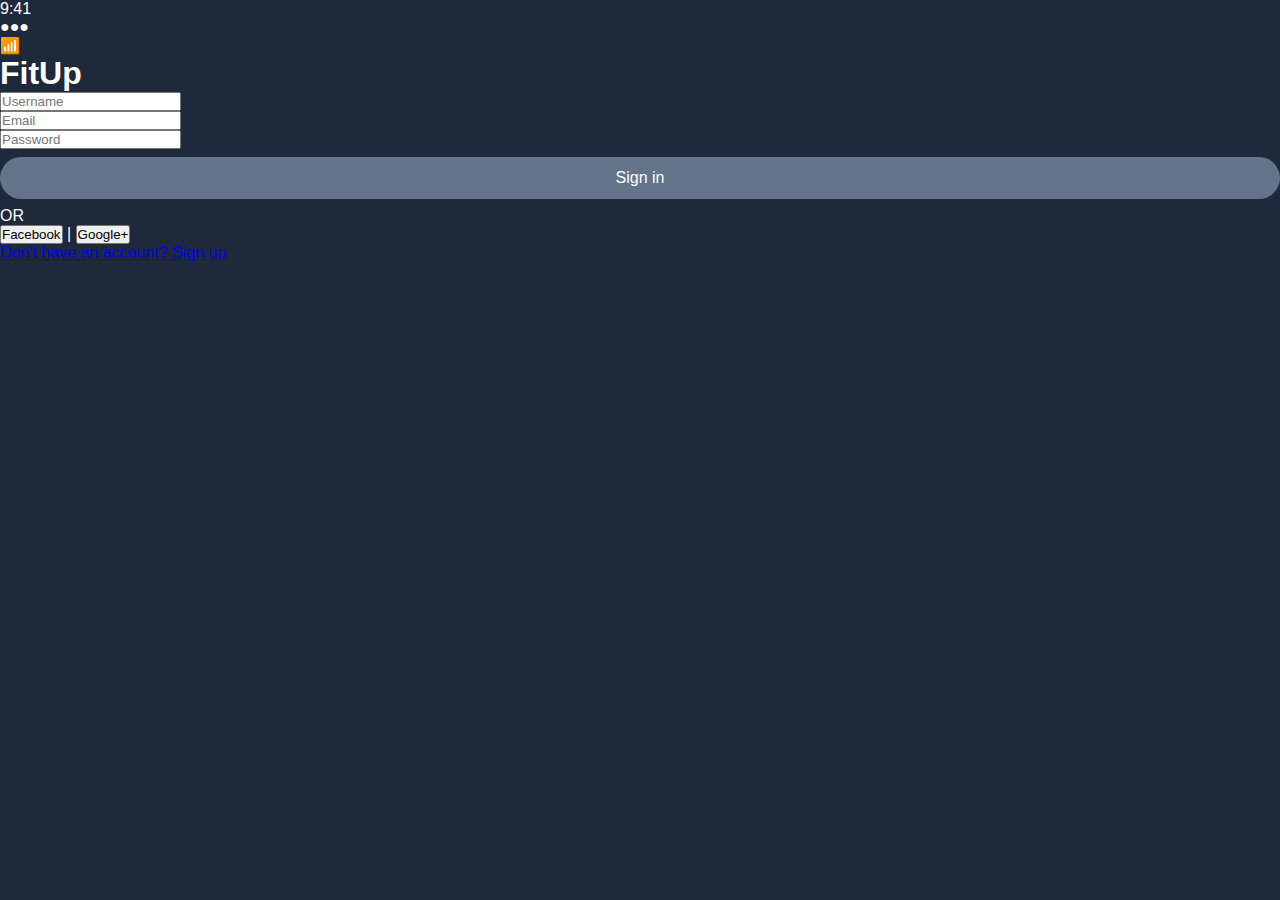
<file: index.html>
<!DOCTYPE html>
<html lang="en">
<head>
  <meta charset="UTF-8">
  <meta name="viewport" content="width=device-width, initial-scale=1.0">
  <title>FitUp - Fitness Tracking App</title>
  <link rel="stylesheet" href="styles.css">
  <meta http-equiv="refresh" content="0;url=login.html">
</head>
<body>
  <p>Redirecting to login page...</p>
</body>
</html>
</file>
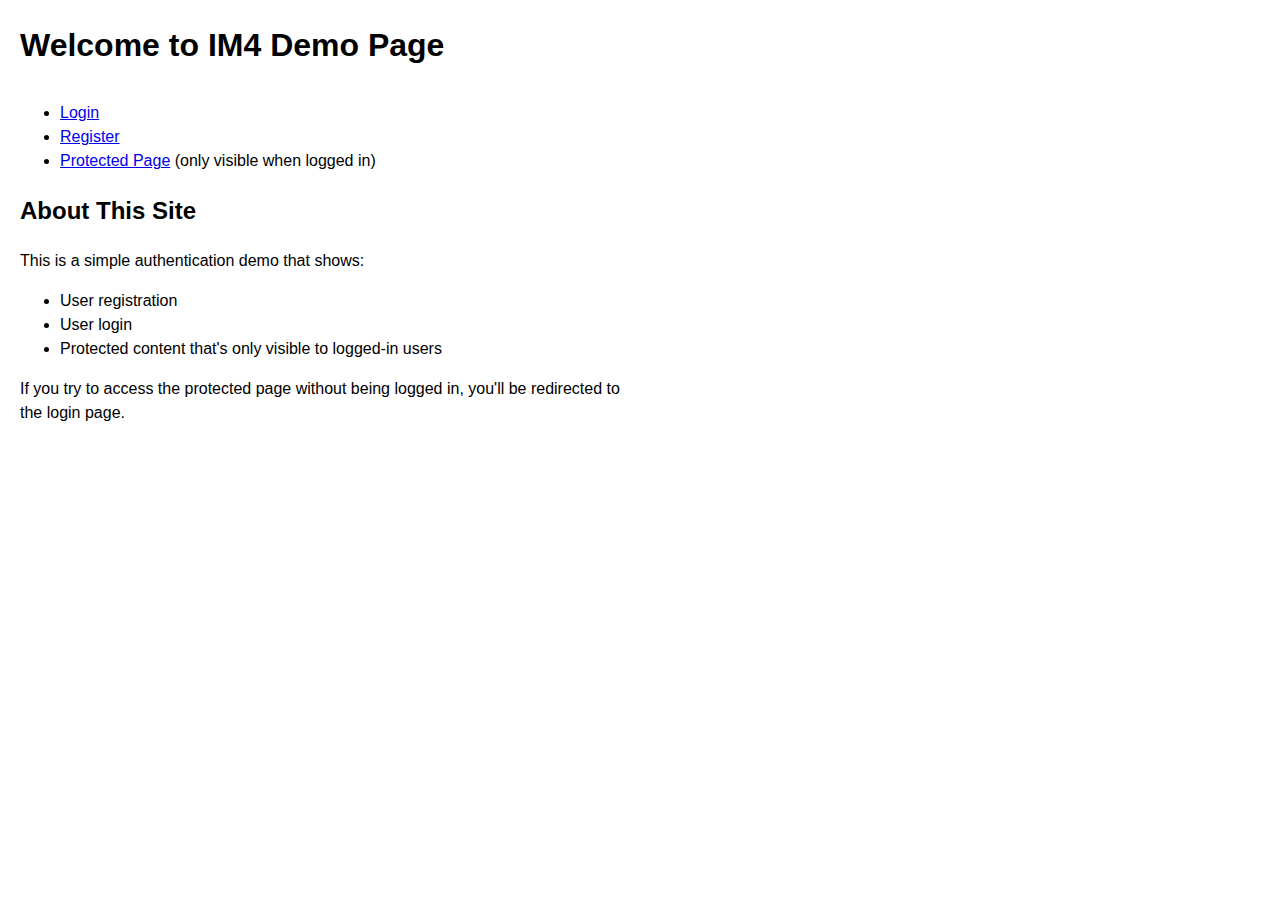
<file: 2025_im4_authentication_minimal_boilerplate-main/index.html>
<!DOCTYPE html>
<html lang="en">
  <head>
    <meta charset="UTF-8" />
    <title>Welcome</title>
    <link rel="stylesheet" href="css/style.css" />
  </head>
  <body>
    <h1>Welcome to IM4 Demo Page</h1>

    <div class="navigation">
      <ul>
        <li><a href="login.html">Login</a></li>
        <li><a href="register.html">Register</a></li>
        <li>
          <a href="protected.html">Protected Page</a> (only visible when logged
          in)
        </li>
      </ul>
    </div>

    <div class="info">
      <h2>About This Site</h2>
      <p>This is a simple authentication demo that shows:</p>
      <ul>
        <li>User registration</li>
        <li>User login</li>
        <li>Protected content that's only visible to logged-in users</li>
      </ul>
      <p>
        If you try to access the protected page without being logged in, you'll
        be redirected to the login page.
      </p>
    </div>
  </body>
</html>
</file>
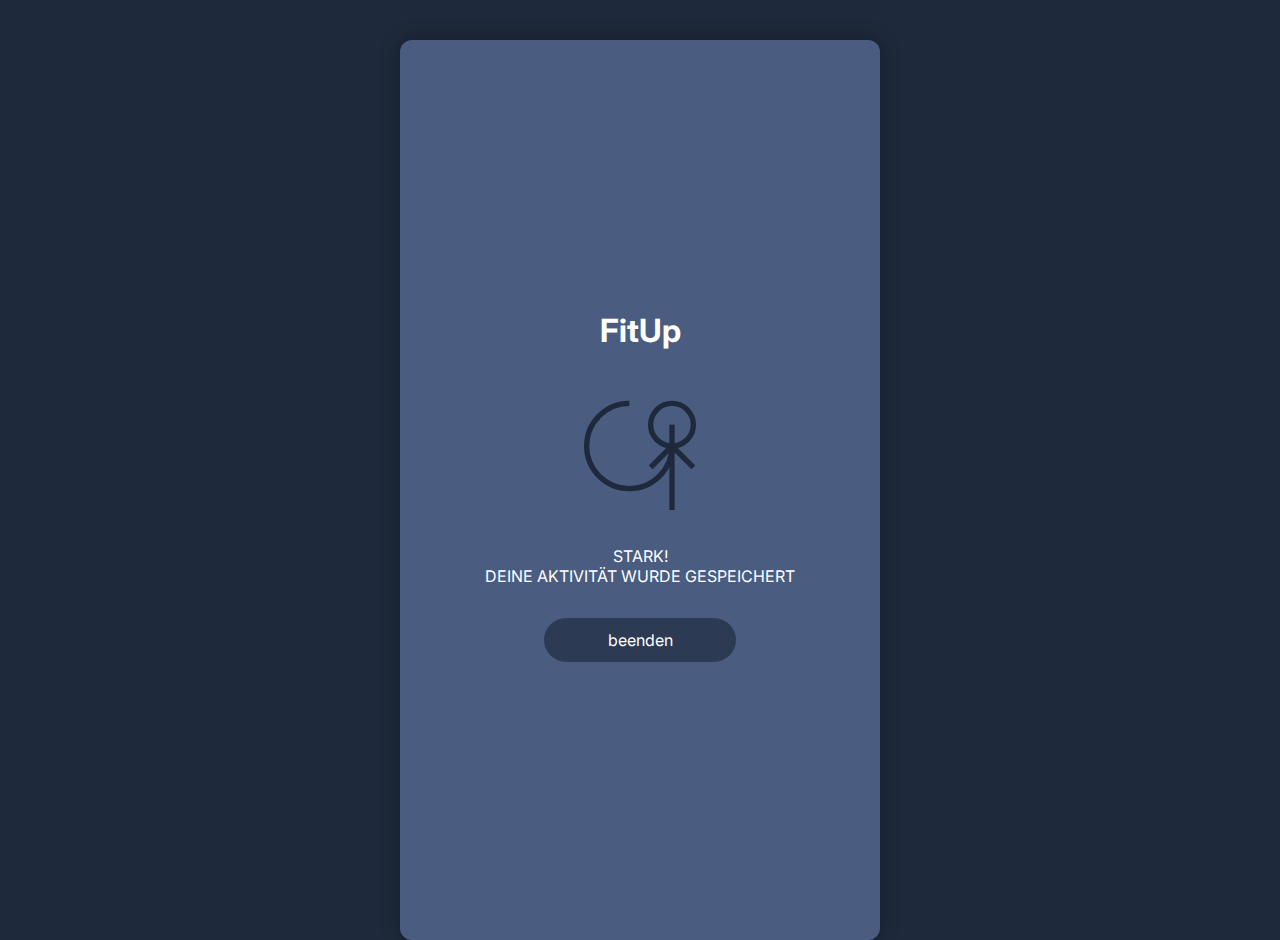
<file: activity-complete.html>
<!DOCTYPE html>
<html lang="de">
<head>
  <meta charset="UTF-8" />
  <meta name="viewport" content="width=device-width, initial-scale=1.0"/>
  <title>FitUp – Aktivität gespeichert</title>
  <link rel="stylesheet" href="styles.css" />
  <link href="https://fonts.googleapis.com/css2?family=Inter:wght@400;700&display=swap" rel="stylesheet" />
</head>
<body>
  <div class="container" style="background-color: #4a5d80; display: flex; flex-direction: column; align-items: center; justify-content: center; text-align: center; padding: 32px;">
    <h1 class="logo" style="margin-bottom: 32px;">FitUp</h1>

    <div class="activity-complete-icon" style="margin-bottom: 32px;">
      <svg width="128" height="128" viewBox="0 0 24 24" fill="none" stroke="#1e293b" stroke-width="1">
        <path d="M18 4a4 4 0 0 0-4 4 4 4 0 0 0 4 4 4 4 0 0 0 4-4 4 4 0 0 0-4-4z" />
        <path d="M18 12a8 8 0 0 1-8 8A8 8 0 0 1 2 12a8 8 0 0 1 8-8" />
        <path d="M18 8v16" />
        <path d="M18 12l-4 4" />
        <path d="M18 12l4 4" />
      </svg>
    </div>

    <div class="activity-complete-title">STARK!</div>
    <div class="activity-complete-subtitle">DEINE AKTIVITÄT WURDE GESPEICHERT</div>

    <a href="calendar.html" class="button" style="width: 192px; margin-top: 32px;">beenden</a>
  </div>
</body>
</html>
</file>
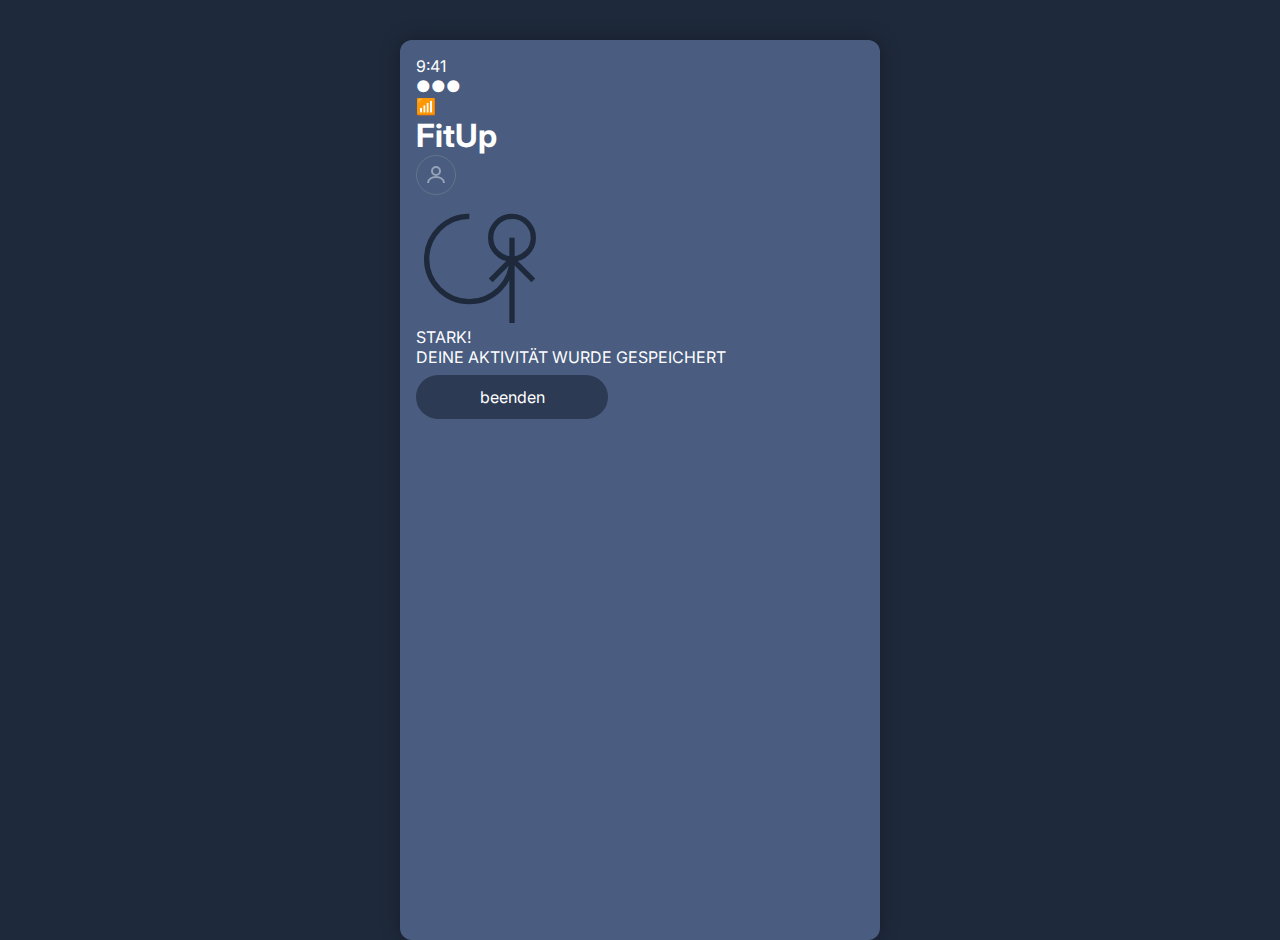
<file: activity.html>
<!DOCTYPE html>
<html lang="en">
<head>
  <meta charset="UTF-8" />
  <meta name="viewport" content="width=device-width, initial-scale=1.0"/>
  <title>FitUp - Activity</title>
  <link rel="stylesheet" href="styles.css" />
  <link href="https://fonts.googleapis.com/css2?family=Inter:wght@400;500;600;700&display=swap" rel="stylesheet"/>
</head>
<body>
  <div class="container" style="background-color: #4a5d80; padding: 16px;">
    <div class="status-bar">
      <div>9:41</div>
      <div class="status-bar-icons">
        <div>●●●</div>
        <div>📶</div>
        <div class="battery-icon"></div>
      </div>
    </div>

    <div class="header">
      <h1 class="logo">FitUp</h1>
      <a href="profile.html" class="profile-icon">
        <svg xmlns="http://www.w3.org/2000/svg" width="24" height="24" fill="none" stroke="currentColor" stroke-width="2">
          <circle cx="12" cy="8" r="4" />
          <path d="M4 20c0-4 4-6 8-6s8 2 8 6" />
        </svg>
      </a>
    </div>

    <div class="activity-complete">
      <div class="activity-complete-icon">
        <svg width="128" height="128" viewBox="0 0 24 24" fill="none" stroke="#1e293b" stroke-width="1">
          <path d="M18 4a4 4 0 0 0-4 4 4 4 0 0 0 4 4 4 4 0 0 0 4-4 4 4 0 0 0-4-4z" />
          <path d="M18 12a8 8 0 0 1-8 8A8 8 0 0 1 2 12a8 8 0 0 1 8-8" />
          <path d="M18 8v16" />
          <path d="M18 12l-4 4" />
          <path d="M18 12l4 4" />
        </svg>
      </div>

      <div class="activity-complete-title">STARK!</div>
      <div class="activity-complete-subtitle">DEINE AKTIVITÄT WURDE GESPEICHERT</div>

      <a href="calendar.html" class="button" style="width: 192px;">beenden</a>
    </div>
  </div>
</body>
</html>
</file>
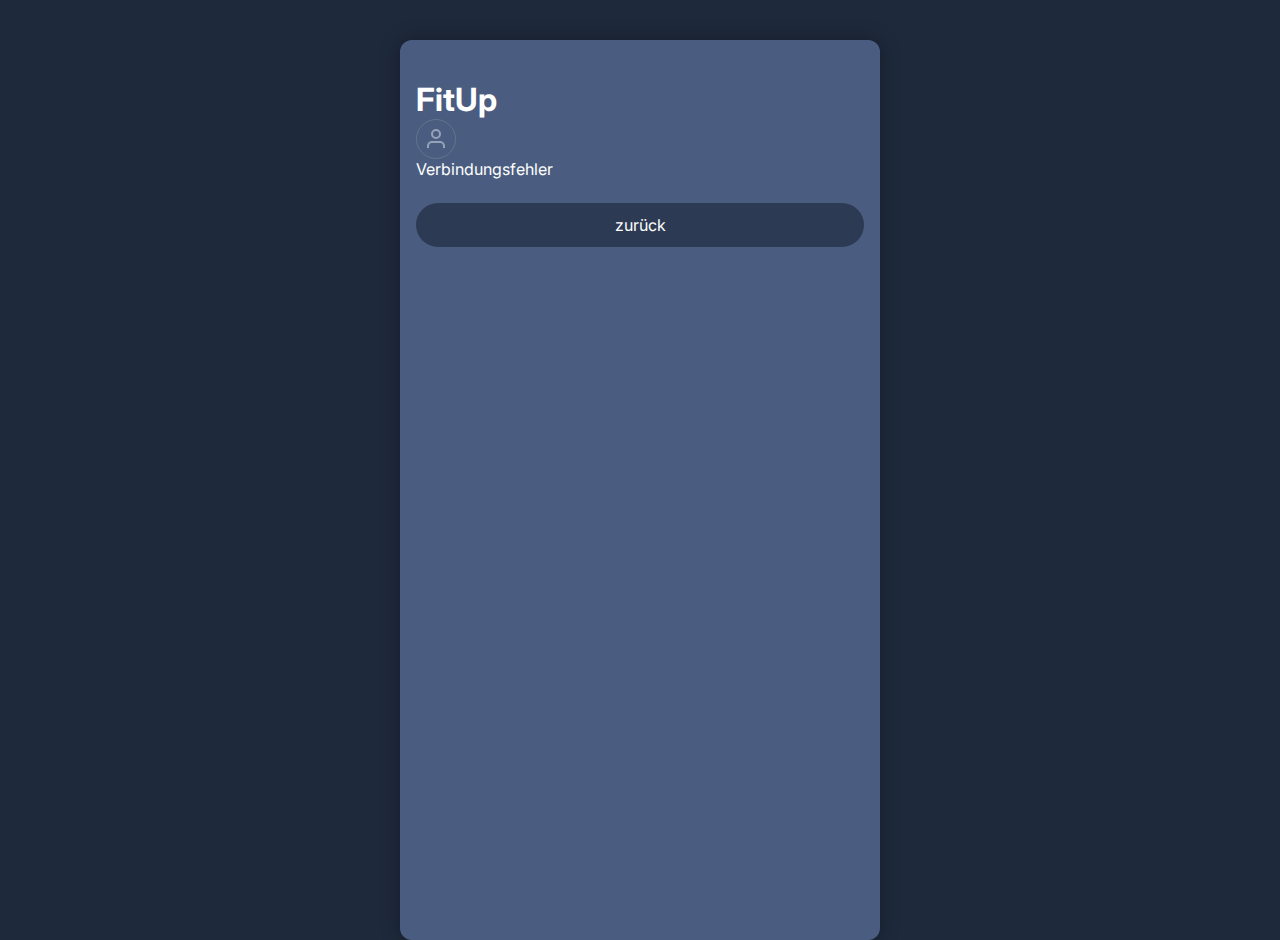
<file: calendar.html>
<!DOCTYPE html>
<html lang="de">
<head>
  <meta charset="UTF-8" />
  <meta name="viewport" content="width=device-width, initial-scale=1.0"/>
  <title>FitUp – Kalender</title>
  <link rel="stylesheet" href="styles.css" />
  <link href="https://fonts.googleapis.com/css2?family=Inter:wght@400;700&display=swap" rel="stylesheet" />
</head>
<body>
  <div class="container" style="background-color: #4a5d80; padding: 16px;">

    <!-- Fortschrittsbalken ganz oben -->
    <div id="level-progress-bar" style="margin-bottom: 24px;"></div>

    <div class="header">
      <h1 class="logo">FitUp</h1>
      <a href="profile.html" class="profile-icon">
        <svg width="24" height="24" viewBox="0 0 24 24" fill="none" stroke="currentColor" stroke-width="2">
          <path d="M20 21v-2a4 4 0 0 0-4-4H8a4 4 0 0 0-4 4v2"></path>
          <circle cx="12" cy="7" r="4"></circle>
        </svg>
      </a>
    </div>

    <div class="weekday-tabs" id="weekdayTabs"></div>
    <div class="activity-list" id="activityList"></div>
    <a href="start.html" class="button" style="margin-top: 24px;">zurück</a>
  </div>

  <script>
    const weekdayTabs = document.getElementById("weekdayTabs");
    const activityList = document.getElementById("activityList");
    const progressBarDiv = document.getElementById("level-progress-bar");

    // Heute + 5 Tage
    const days = [];
    const today = new Date();
    for (let i = 0; i < 6; i++) {
      const date = new Date(today);
      date.setDate(today.getDate() + i);
      days.push(date);
    }

    let selectedDate = days[0].toISOString().split("T")[0];

    function renderTabs() {
      weekdayTabs.innerHTML = "";
      days.forEach((date, index) => {
        const dayName = date.toLocaleDateString("de-CH", { weekday: "short" });
        const dayNumber = date.getDate();
        const dateString = date.toISOString().split("T")[0];

        const btn = document.createElement("button");
        btn.className = "weekday-tab" + (index === 0 ? " active" : "");
        btn.innerHTML = `<span class="weekday-day">${dayName}</span><span class="weekday-date">${dayNumber}</span>`;
        btn.addEventListener("click", () => {
          document.querySelectorAll(".weekday-tab").forEach(t => t.classList.remove("active"));
          btn.classList.add("active");
          selectedDate = dateString;
          renderActivities();
        });
        weekdayTabs.appendChild(btn);
      });
    }

    let activitiesByDate = {};

    function renderActivities() {
      activityList.innerHTML = "";
      const activities = activitiesByDate[selectedDate] || [];
      if (activities.length === 0) {
        activityList.innerHTML = "<p style='color: white; text-align: center;'>Keine Aktivitäten</p>";
        return;
      }

      activities.forEach(activity => {
        const minuten = Math.floor(activity.duration / 60);
        const sekunden = activity.duration % 60;
        const score = Math.floor(activity.duration / 10);

        const div = document.createElement("div");
        div.className = "activity-item";
        div.style.display = "flex";
        div.style.alignItems = "center";
        div.style.backgroundColor = "#334155";
        div.style.borderRadius = "12px";
        div.style.padding = "12px";
        div.style.marginBottom = "12px";
        div.style.color = "white";

        div.innerHTML = `
          <div class="activity-icon" style="margin-right: 12px;">
            <svg width="24" height="24" viewBox="0 0 24 24" fill="none" stroke="white" stroke-width="2">
              <circle cx="12" cy="12" r="10" />
              <path d="M12 6v6l4 2" />
            </svg>
          </div>
          <div class="activity-details">
            <div class="activity-title" style="font-weight: bold;">${activity.type}</div>
            <div class="activity-info">${minuten} min ${sekunden} sek</div>
            <div class="activity-info">Score: ${score}</div>
          </div>
        `;
        activityList.appendChild(div);
      });
    }

    function berechneLevelFortschritt(totalSeconds) {
      let level = 0;
      let requiredScore = 360; // 360 Sekunden = Score 36
      let nextLevelScore = 360;
      let totalScore = Math.floor(totalSeconds / 10);

      while (totalScore >= requiredScore) {
        level++;
        nextLevelScore = Math.floor(nextLevelScore * 1.5);
        requiredScore += nextLevelScore;
      }

      const restScore = totalScore - (requiredScore - nextLevelScore);
      const progress = Math.floor((restScore / nextLevelScore) * 100);
      const fehltScore = nextLevelScore - restScore;

      return {
        level,
        progress,
        fehltScore,
        totalScore
      };
    }

    function zeigeFortschrittBalken(fortschritt) {
      progressBarDiv.innerHTML = `
        <div style="color: white; font-weight: bold; text-align: center;">Level: ${fortschritt.level}</div>
        <div style="color: white; text-align: center;">Noch ${fortschritt.fehltScore} Punkte bis Level ${fortschritt.level + 1}</div>
        <div style="background: #334155; height: 12px; border-radius: 6px; margin: 8px 24px; overflow: hidden;">
          <div style="height: 100%; width: ${fortschritt.progress}%; background: #38bdf8;"></div>
        </div>
      `;
    }

    fetch("system/api/get-activities.php")
      .then(res => res.json())
      .then(data => {
        if (data.status === "success") {
          activitiesByDate = data.data;
          renderTabs();
          renderActivities();

          const alle = Object.values(activitiesByDate).flat();
          const totalSeconds = alle.reduce((sum, a) => sum + a.duration, 0);
          const fortschritt = berechneLevelFortschritt(totalSeconds);
          zeigeFortschrittBalken(fortschritt);
        } else {
          activityList.innerHTML = "<p style='color: white;'>Fehler beim Laden</p>";
        }
      })
      .catch(err => {
        console.error("Fehler beim Laden:", err);
        activityList.innerHTML = "<p style='color: white;'>Verbindungsfehler</p>";
      });
  </script>
</body>
</html>
</file>
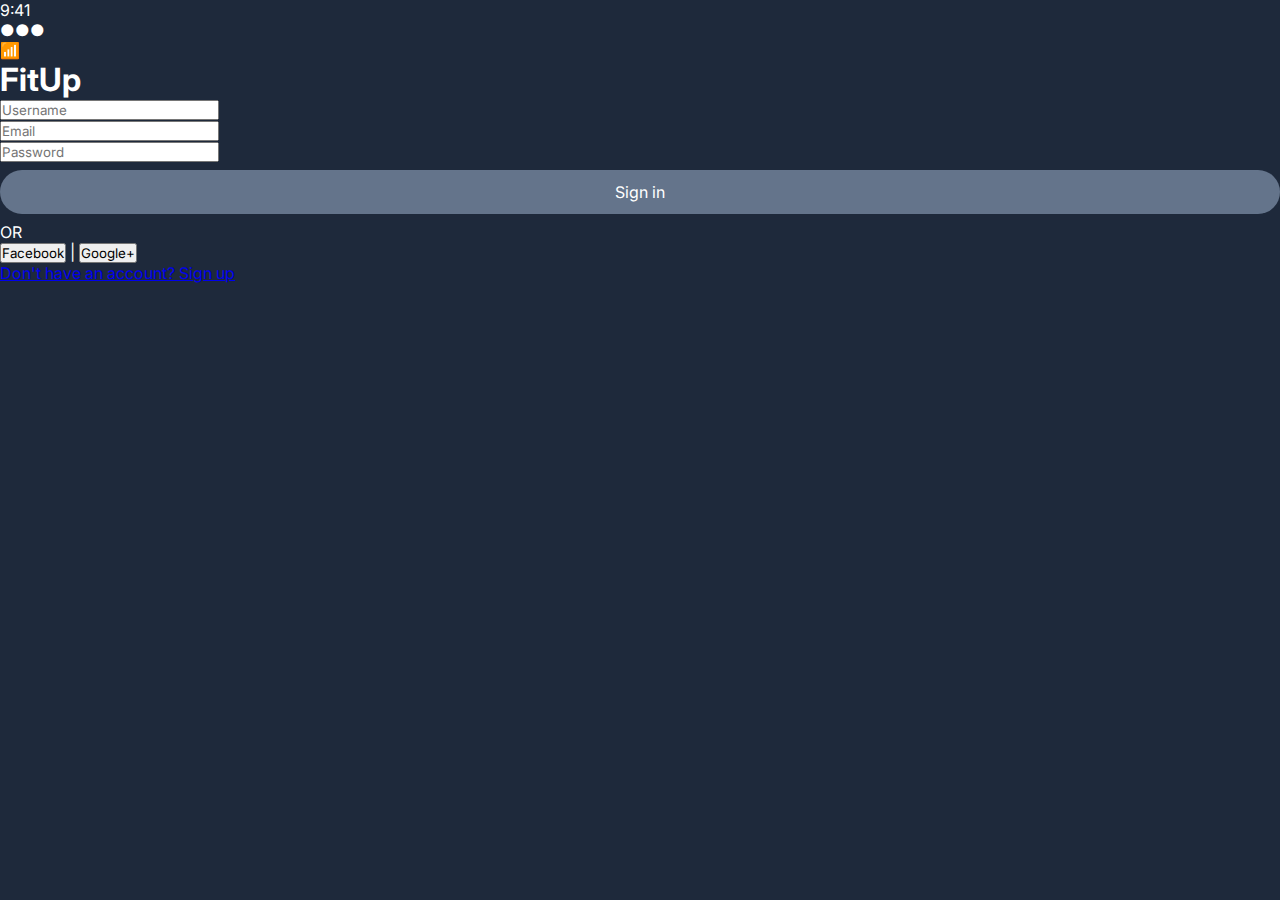
<file: login.html>
<!DOCTYPE html>
<html lang="en">
<head>
  <meta charset="UTF-8">
  <meta name="viewport" content="width=device-width, initial-scale=1.0">
  <title>FitUp - Login</title>
  <link rel="stylesheet" href="styles.css">
  <link href="https://fonts.googleapis.com/css2?family=Inter:wght@400;500;600;700&display=swap" rel="stylesheet">
</head>
<body>
  <div class="auth-container">
    <div class="status-bar">
      <div>9:41</div>
      <div class="status-bar-icons">
        <div>●●●</div>
        <div>📶</div>
        <div class="battery-icon"></div>
      </div>
    </div>

    <div class="auth-content">
      <h1 class="logo">FitUp</h1>

      <!-- ✅ Formular mit allen IDs wie im JS erwartet -->
      <form id="loginForm" class="auth-form">
        <div class="form-group">
          <input type="text" class="form-input" id="user_name" placeholder="Username" required>
        </div>
        <div class="form-group">
          <input type="email" class="form-input" id="email" placeholder="Email" required>
        </div>
        <div class="form-group">
          <input type="password" class="form-input" id="password" placeholder="Password" required>
        </div>
        <button type="submit" class="button button-primary">Sign in</button>
      </form>

      <div class="auth-divider">OR</div>
      
      <div class="social-buttons">
        <button class="social-button">Facebook</button>
        <span>|</span>
        <button class="social-button">Google+</button>
      </div>

      <a href="register.html" class="auth-link">Don't have an account? Sign up</a>
    </div>
  </div>

  <!-- ✅ JS wird eingebunden -->
  <script src="js/login.js"></script>
</body>
</html>
</file>
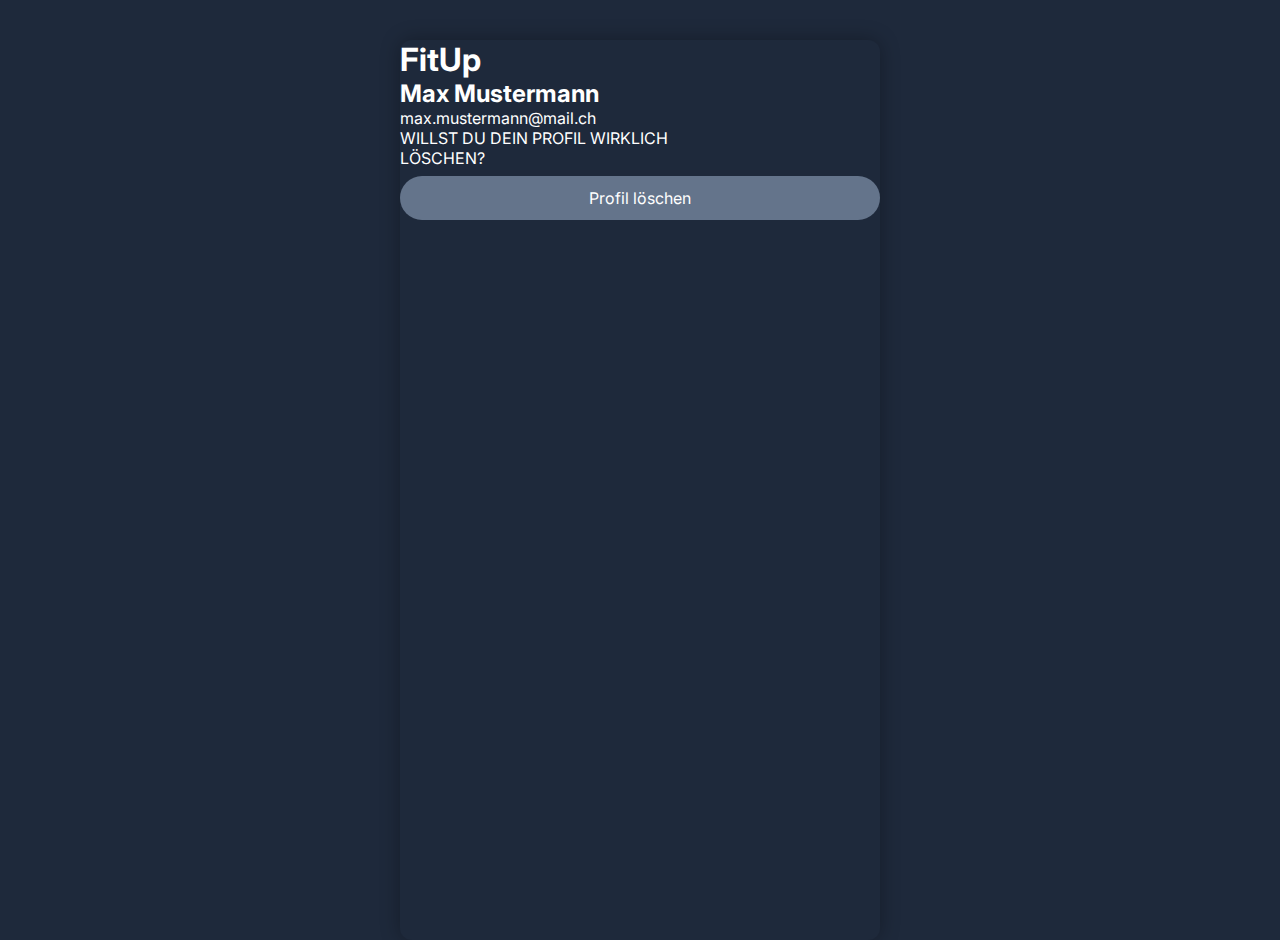
<file: profile-delete.html>
<!DOCTYPE html>
<html lang="de">
<head>
  <meta charset="UTF-8" />
  <meta name="viewport" content="width=device-width, initial-scale=1.0"/>
  <title>FitUp - Profil löschen</title>
  <link rel="stylesheet" href="styles.css" />
  <link href="https://fonts.googleapis.com/css2?family=Inter:wght@400;700&display=swap" rel="stylesheet" />
</head>
<body>
  <div class="container" style="padding: 0;">

    <div class="profile-header">
      <div class="profile-info">
        <h1 class="logo">FitUp</h1>
        <h2 class="profile-name">Max Mustermann</h2>
        <p class="profile-email">max.mustermann@mail.ch</p>
      </div>
    </div>

    <div class="delete-confirmation">
      <div class="delete-confirmation-text">
        WILLST DU DEIN PROFIL WIRKLICH<br />LÖSCHEN?
      </div>

      <a href="login.html" class="button button-primary delete-button">Profil löschen</a>
    </div>
    
  </div>
</body>
</html>
</file>
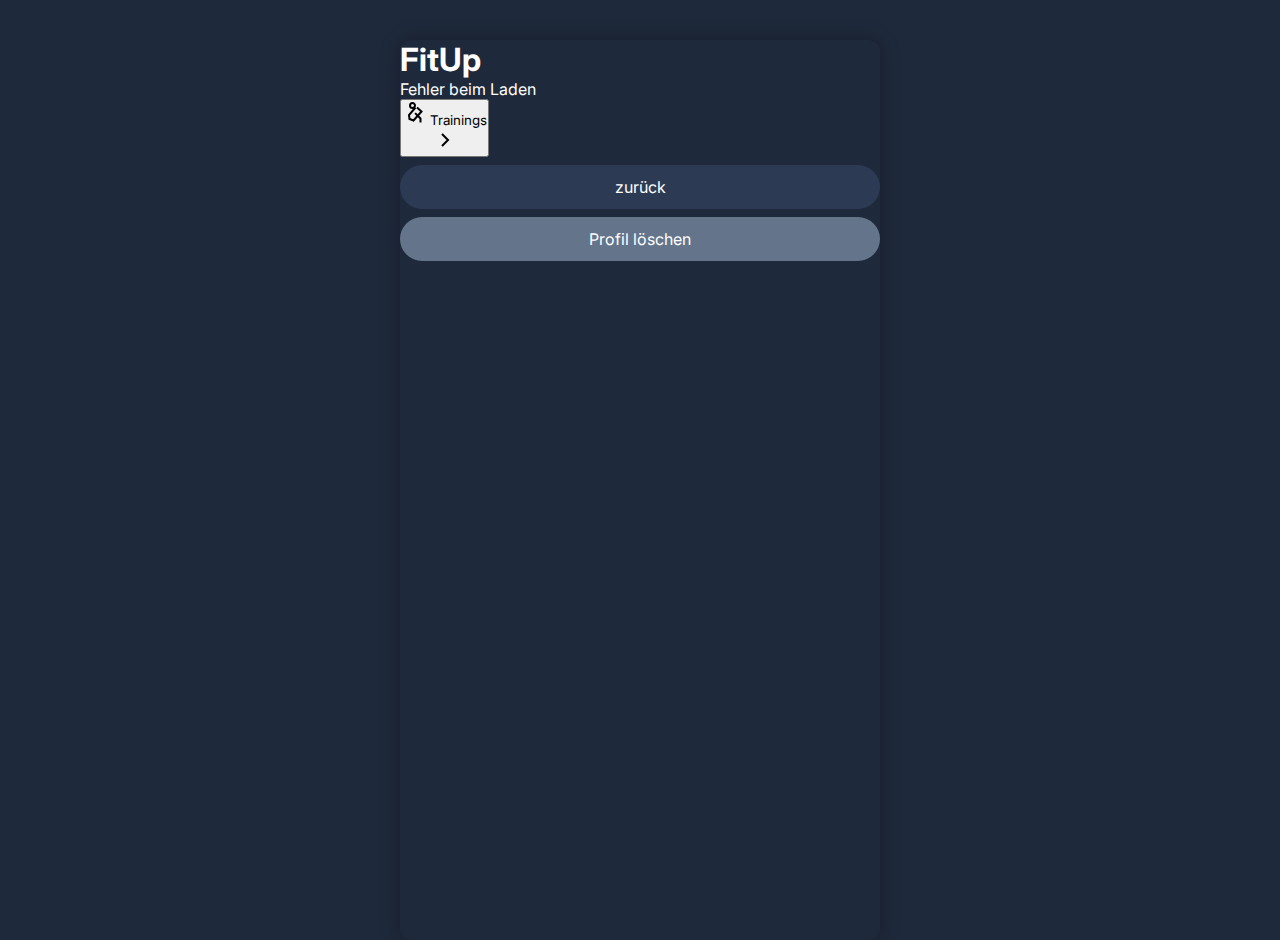
<file: profile.html>
<!DOCTYPE html>
<html lang="de">
<head>
  <meta charset="UTF-8" />
  <meta name="viewport" content="width=device-width, initial-scale=1.0"/>
  <title>FitUp - Profil</title>
  <link rel="stylesheet" href="styles.css" />
  <link href="https://fonts.googleapis.com/css2?family=Inter:wght@400;700&display=swap" rel="stylesheet" />
</head>
<body>
  <div class="container" style="padding: 0;">
    
    <div class="profile-header">
      <div class="profile-info">
        <h1 class="logo">FitUp</h1>
          <p class="profile-email" id="profileEmail"></p>
      </div>
    </div>
    <script>
  fetch("system/api/get-user.php")
    .then(res => res.json())
    .then(data => {
      if (data.status === "success") {
        document.getElementById("profileEmail").textContent = data.data.email;
      } else {
        document.getElementById("profileEmail").textContent = "Nicht eingeloggt";
      }
    })
    .catch(() => {
      document.getElementById("profileEmail").textContent = "Fehler beim Laden";
    });
</script>
    <div class="profile-body">

      <button class="profile-menu-item" onclick="window.location.href='calendar.html'">
        <div class="profile-menu-icon-wrapper">
          <svg class="profile-menu-icon" width="24" height="24" viewBox="0 0 24 24" fill="none" stroke="currentColor" stroke-width="2">
            <path d="M13 4.5a2.5 2.5 0 1 1-5 0 2.5 2.5 0 0 1 5 0z" />
            <path d="M18.5 21.5v-4l-5.4-5.4" />
            <path d="M13.5 6.5 7 14l.5 4 4 1.5 8-9-4.5-4" />
          </svg>
          Trainings
        </div>
        <svg width="24" height="24" viewBox="0 0 24 24" fill="none" stroke="currentColor" stroke-width="2">
          <polyline points="9 18 15 12 9 6"></polyline>
        </svg>
      </button>

      <a href="start.html" class="button">zurück</a>

      <a href="#" onclick="deleteUser()" class="button button-primary">Profil löschen</a>

    </div>
  </div>

  <script>
    async function deleteUser() {
      const confirmed = confirm("Willst du dein Konto wirklich löschen?");
      if (!confirmed) return;

      try {
        const res = await fetch("system/api/delete-user.php", {
          method: "POST",
          credentials: "include"
        });
        const data = await res.json();

        if (data.status === "success") {
          alert("Dein Account wurde gelöscht.");
          window.location.href = "login.html";
        } else {
          alert(data.message || "Fehler beim Löschen.");
        }
      } catch (err) {
        console.error("Fehler beim Löschen:", err);
        alert("Verbindungsfehler");
      }
    }
  </script>
</body>
</html>
</file>
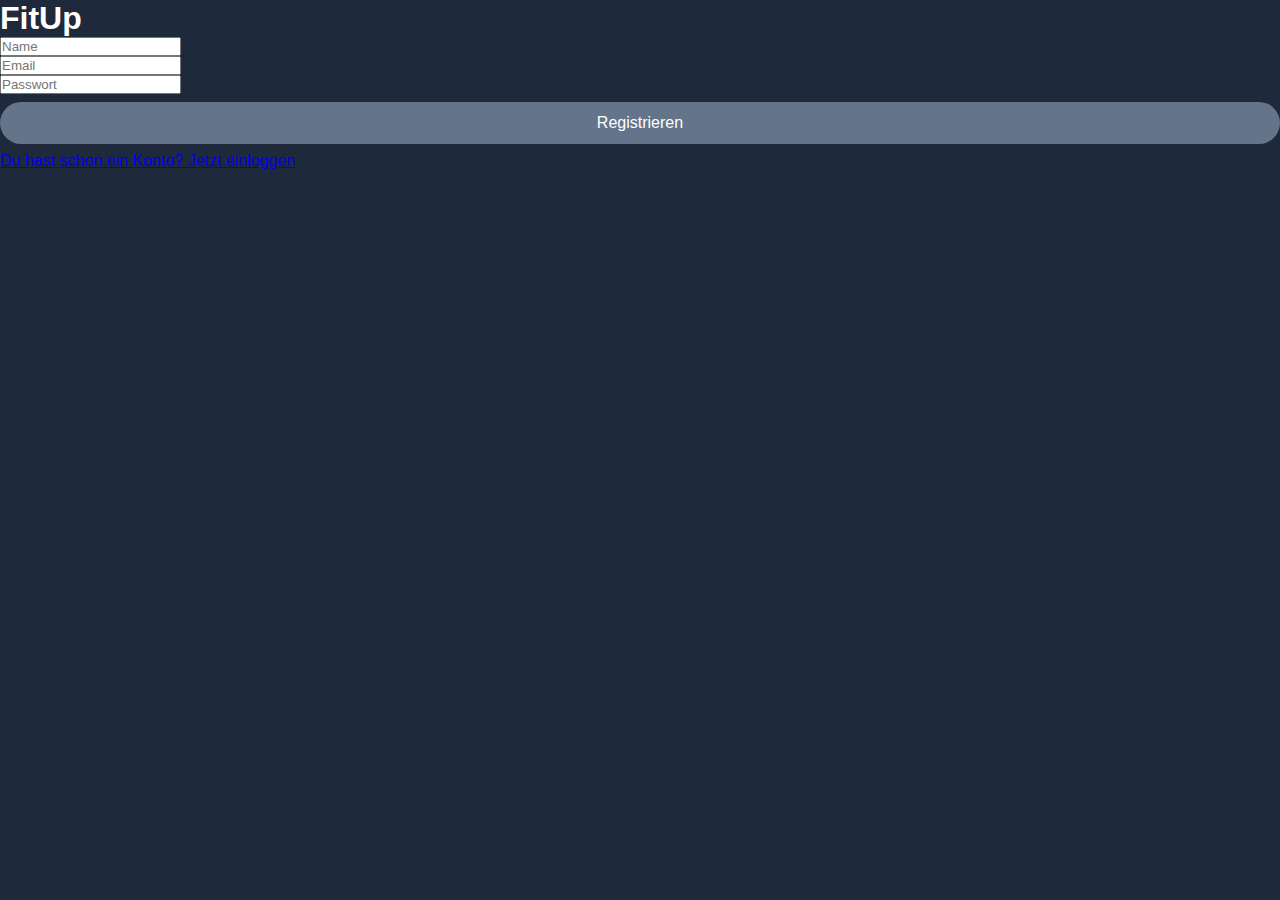
<file: register.html>
<!DOCTYPE html>
<html lang="de">
<head>
  <meta charset="UTF-8" />
  <meta name="viewport" content="width=device-width, initial-scale=1.0"/>
  <title>FitUp – Registrierung</title>
  <link rel="stylesheet" href="styles.css" />
</head>
<body>
  <div class="auth-container">
    <div class="auth-box">
      <h1 class="logo">FitUp</h1>
      <form id="registerForm" class="auth-form">
        <div class="form-group">
          <input type="text" class="form-input" id="name" placeholder="Name" required />
        </div>
        <div class="form-group">
          <input type="email" class="form-input" id="email" placeholder="Email" required />
        </div>
        <div class="form-group">
          <input type="password" class="form-input" id="password" placeholder="Passwort" required />
        </div>
        <button type="submit" class="button button-primary">Registrieren</button>
      </form>
      <a href="login.html" class="auth-link">Du hast schon ein Konto? Jetzt einloggen</a>
    </div>
  </div>

  <script>
    document.getElementById("registerForm").addEventListener("submit", async (e) => {
      e.preventDefault();

      const name = document.getElementById("name").value.trim();
      const email = document.getElementById("email").value.trim();
      const password = document.getElementById("password").value.trim();

      try {
        const response = await fetch("api/register.php", {
          method: "POST",
          headers: {
            "Content-Type": "application/x-www-form-urlencoded",
          },
          body: new URLSearchParams({
            name,
            email,
            password
          }),
        });

        const result = await response.json();

        if (result.status === "success") {
          alert("Registrierung erfolgreich!");
          window.location.href = "login.html";
        } else {
          alert(result.message || "Registrierung fehlgeschlagen.");
        }
      } catch (error) {
        console.error("Fehler:", error);
        alert("Ein unerwarteter Fehler ist aufgetreten.");
      }
    });
  </script>
</body>
</html>
</file>
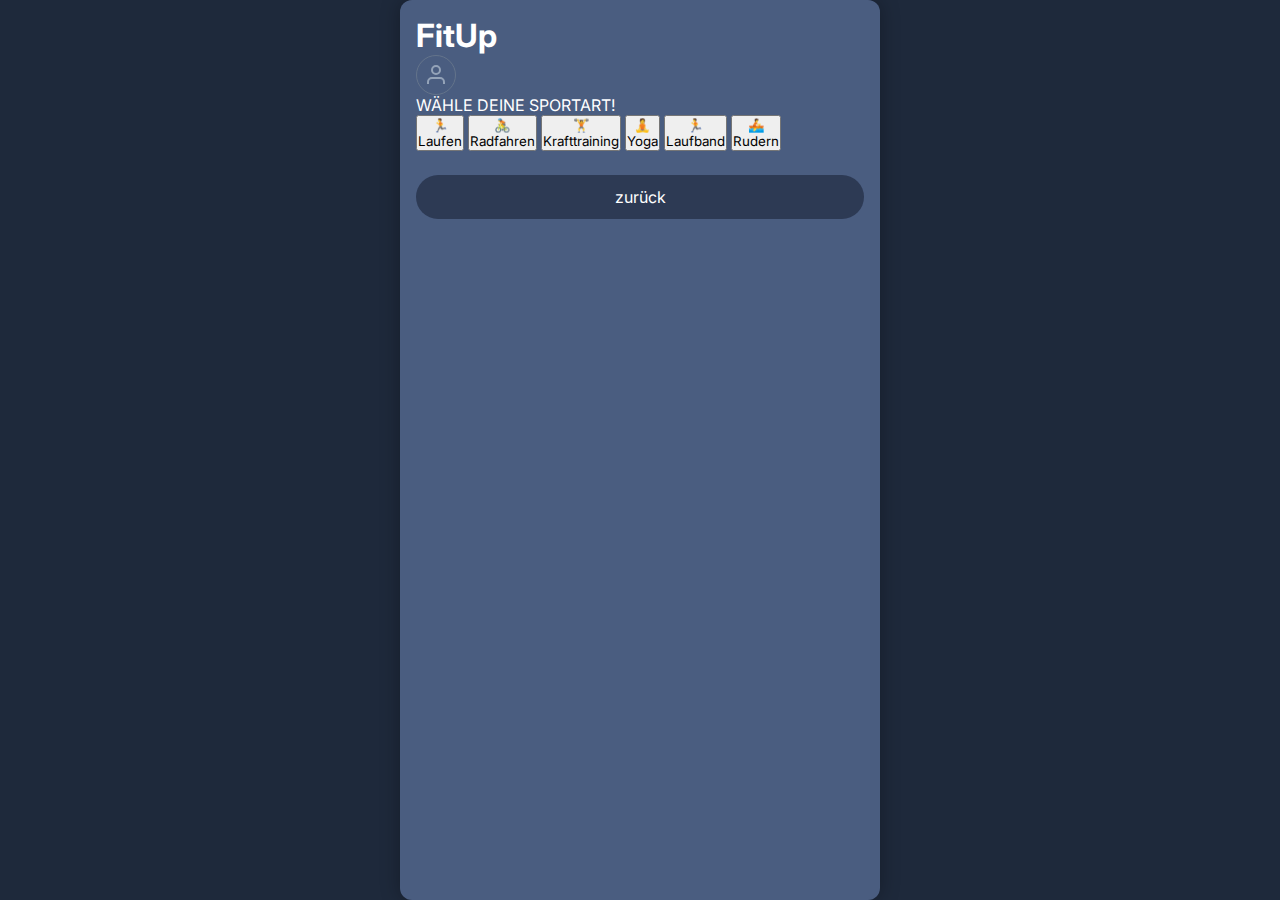
<file: sports.html>
<!DOCTYPE html>
<html lang="de">
<head>
  <meta charset="UTF-8" />
  <meta name="viewport" content="width=device-width, initial-scale=1.0"/>
  <title>FitUp – Sportart wählen</title>
  <link rel="stylesheet" href="styles.css" />
  <link href="https://fonts.googleapis.com/css2?family=Inter:wght@400;700&display=swap" rel="stylesheet" />
  <style>
    .sport-page {
      max-width: 480px;
      margin: 0 auto;
      padding: 16px;
      background-color: #4a5d80;
      min-height: 100vh;
    }

    @media (max-width: 768px) {
      .sport-grid {
        grid-template-columns: repeat(auto-fit, minmax(100px, 1fr));
      }

      .sport-icon {
        font-size: 20px;
      }

      .sport-name {
        font-size: 13px;
      }
    }
  </style>
</head>
<body>
  <div class="container sport-page">

    <div class="header">
      <h1 class="logo">FitUp</h1>
      <a href="profile.html" class="profile-icon">
        <svg width="24" height="24" fill="none" stroke="currentColor" stroke-width="2">
          <path d="M20 21v-2a4 4 0 0 0-4-4H8a4 4 0 0 0-4 4v2"/>
          <circle cx="12" cy="7" r="4"/>
        </svg>
      </a>
    </div>

    <div class="sport-selection-title">WÄHLE DEINE SPORTART!</div>

    <div class="sport-grid">
      <button class="sport-item" data-sport="Laufen">
        <div class="sport-icon">🏃</div>
        <div class="sport-name">Laufen</div>
      </button>
      <button class="sport-item" data-sport="Radfahren">
        <div class="sport-icon">🚴</div>
        <div class="sport-name">Radfahren</div>
      </button>
      <button class="sport-item" data-sport="Krafttraining">
        <div class="sport-icon">🏋️</div>
        <div class="sport-name">Krafttraining</div>
      </button>
      <button class="sport-item" data-sport="Yoga">
        <div class="sport-icon">🧘</div>
        <div class="sport-name">Yoga</div>
      </button>
      <button class="sport-item" data-sport="Laufband">
        <div class="sport-icon">🏃</div>
        <div class="sport-name">Laufband</div>
      </button>
      <button class="sport-item" data-sport="Rudern">
        <div class="sport-icon">🚣</div>
        <div class="sport-name">Rudern</div>
      </button>
    </div>

    <a href="start.html" class="button" style="margin-top: 24px;">zurück</a>
  </div>

  <script>
    document.querySelectorAll(".sport-item").forEach(item => {
      item.addEventListener("click", () => {
        const sport = item.getAttribute("data-sport");
        localStorage.setItem("selectedSport", sport);
        window.location.href = "start.html";
      });
    });
  </script>
</body>
</html>
</file>
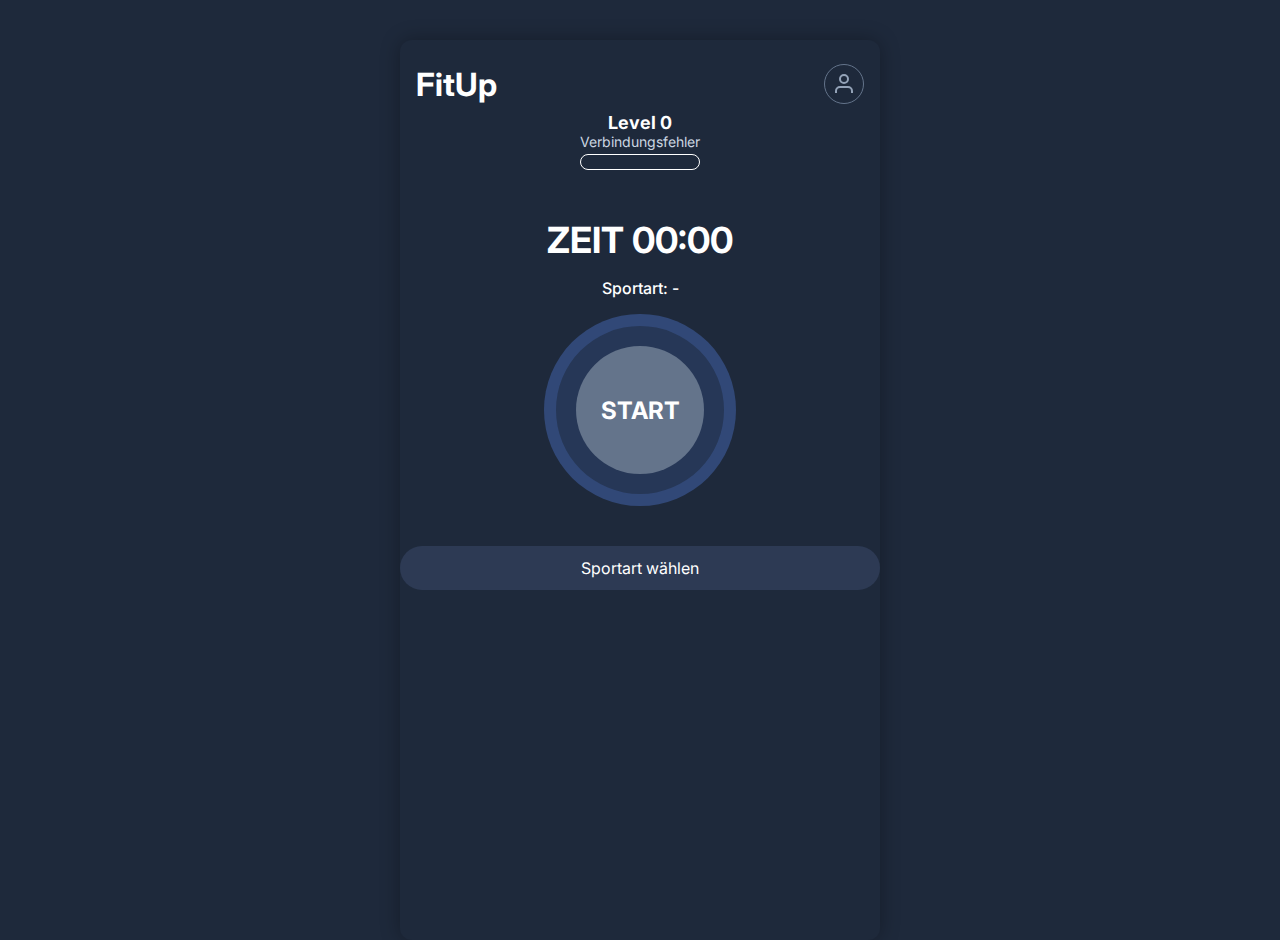
<file: start.html>
<!DOCTYPE html>
<html lang="de">
<head>
  <meta charset="UTF-8" />
  <meta name="viewport" content="width=device-width, initial-scale=1.0"/>
  <title>FitUp – Start</title>
  <link rel="stylesheet" href="styles.css" />
  <link href="https://fonts.googleapis.com/css2?family=Inter:wght@400;700&display=swap" rel="stylesheet" />
  <style>
    @media (max-width: 400px) {
      .big-button {
        width: 160px;
        height: 160px;
        border-width: 8px;
      }
      .big-button-inner {
        width: 100px;
        height: 100px;
        font-size: 20px;
      }
      .logo {
        font-size: 24px;
      }
      .timer {
        font-size: 28px;
      }
    }
  </style>
</head>
<body>
  <div class="container">

    <!-- Header -->
    <div class="header-bar">
      <h1 class="logo">FitUp</h1>
      <a href="profile.html" class="profile-icon">
        <svg width="24" height="24" viewBox="0 0 24 24" fill="none" stroke="currentColor" stroke-width="2">
          <path d="M20 21v-2a4 4 0 0 0-4-4H8a4 4 0 0 0-4 4v2"></path>
          <circle cx="12" cy="7" r="4"></circle>
        </svg>
      </a>
    </div>

    <!-- Level-Anzeige -->
    <div class="level-display">
      <div class="level-number" id="levelNumber">Level 0</div>
      <div class="level-score" id="levelScore">0 / 60 Pkt</div>
      <div class="progress-bar">
        <div id="levelBar" class="progress-bar-inner"></div>
      </div>
    </div>

    <!-- Timer -->
    <div class="timer" id="timer">ZEIT 00:00</div>
    <div class="selected-sport" id="sportDisplay">Sportart: -</div>

    <!-- Start Button -->
    <div class="big-button" id="startButton">
      <div class="big-button-inner" id="startButtonInner">START</div>
    </div>

    <!-- Sportart wählen -->
    <a href="sports.html" class="button">Sportart wählen</a>
  </div>

  <script>
    let startTime = null;
    let timerInterval = null;
    let isRunning = false;
    let hasSaved = false;

    if (!localStorage.getItem("selectedSport")) {
      localStorage.removeItem("selectedSport");
    }

    let selectedSport = localStorage.getItem("selectedSport") || "";

    const timerDisplay = document.getElementById("timer");
    const sportDisplay = document.getElementById("sportDisplay");
    const startButton = document.getElementById("startButtonInner");
    const levelNumber = document.getElementById("levelNumber");
    const levelScore = document.getElementById("levelScore");
    const levelBar = document.getElementById("levelBar");

    function updateTimerDisplay(seconds) {
      const mins = String(Math.floor(seconds / 60)).padStart(2, '0');
      const secs = String(seconds % 60).padStart(2, '0');
      timerDisplay.textContent = `ZEIT ${mins}:${secs}`;
    }

    function renderLevelBar(score) {
      let level = 0;
      let required = 0;
      let nextLevel = 60;

      while (score >= required + nextLevel) {
        level++;
        required += nextLevel;
        nextLevel = Math.floor(nextLevel * 1.5);
      }

      const currentProgress = score - required;
      const progress = Math.min(100, (currentProgress / nextLevel) * 100);

      levelNumber.textContent = `Level ${level}`;
      levelScore.textContent = `${currentProgress} / ${nextLevel} Pkt`;
      levelBar.style.width = `${Math.max(progress, 2)}%`;
    }

    function loadLevelData() {
      fetch("system/api/get-activities.php")
        .then(res => res.json())
        .then(data => {
          if (data.status === "success") {
            const allActivities = Object.values(data.data).flat();
            const totalScore = allActivities.reduce((sum, a) => sum + Math.floor(a.duration / 10), 0);
            renderLevelBar(totalScore);
          } else {
            levelScore.textContent = "Fehler beim Laden";
          }
        })
        .catch(() => {
          levelScore.textContent = "Verbindungsfehler";
        });
    }

    startButton.addEventListener("click", (event) => {
      event.preventDefault();

      if (!selectedSport) {
        alert("Bitte zuerst eine Sportart wählen!");
        return;
      }

      if (!isRunning) {
        isRunning = true;
        hasSaved = false;
        startTime = Date.now();
        startButton.textContent = "STOP";

        timerInterval = setInterval(() => {
          const seconds = Math.floor((Date.now() - startTime) / 1000);
          updateTimerDisplay(seconds);
        }, 1000);
      } else {
        const totalSeconds = Math.floor((Date.now() - startTime) / 1000);
        clearInterval(timerInterval);
        isRunning = false;
        startButton.textContent = "START";

        if (!hasSaved && totalSeconds > 0 && startTime !== null) {
          hasSaved = true;
          startTime = null;

          fetch("system/api/save-activity.php", {
            method: "POST",
            headers: { "Content-Type": "application/x-www-form-urlencoded" },
            body: new URLSearchParams({
              sport: selectedSport,
              duration: totalSeconds
            })
          })
          .then(res => res.json())
          .then(data => {
            if (data.status === "success") {
              window.location.href = "activity-complete.html";
            } else {
              alert("Fehler beim Speichern");
            }
          })
          .catch(() => {
            alert("Fehler beim Speichern");
          });
        }
      }
    });

    if (selectedSport) {
      sportDisplay.textContent = "Sportart: " + selectedSport;
    }

    updateTimerDisplay(0);
    loadLevelData();
  </script>
</body>
</html>
</file>
<file: styles.css>
/* Grundlayout */
* {
  margin: 0;
  padding: 0;
  box-sizing: border-box;
  font-family: "Inter", sans-serif;
}

body {
  background-color: #1e293b;
  color: white;
}

/* Zentrierter Container */
.container {
  max-width: 480px;
  margin: 0 auto;
  min-height: 100vh;
  display: flex;
  flex-direction: column;
  position: relative;
}

/* Header */
.header-bar {
  display: flex;
  justify-content: space-between;
  align-items: center;
  padding: 24px 16px 8px;
}

.logo {
  font-size: 32px;
  font-weight: 700;
  color: white;
  margin: 0;
}

.profile-icon {
  width: 40px;
  height: 40px;
  border-radius: 50%;
  border: 1px solid #64748b;
  display: flex;
  align-items: center;
  justify-content: center;
  color: #94a3b8;
}

/* Level Anzeige */
.level-display {
  text-align: center;
  margin: 0 auto 16px;
  max-width: 90%;
}

.level-number {
  font-size: 18px;
  font-weight: 700;
}

.level-score {
  font-size: 14px;
  margin-bottom: 4px;
  color: #cbd5e1;
}

.progress-bar {
  height: 16px;
  border-radius: 9999px;
  overflow: hidden;
  background-color: #1e293b;
  margin: 0 auto 16px;
  border: 1px solid white;
  max-width: 100%;
}

.progress-bar-inner {
  height: 100%;
  background-color: #fce7f3;
  width: 0%;
  transition: width 0.5s ease;
}

/* Timer */
.timer {
  text-align: center;
  font-size: 36px;
  font-weight: 700;
  margin: 16px 0;
}

/* Sportart-Anzeige */
.selected-sport {
  text-align: center;
  margin-bottom: 16px;
  font-weight: 500;
}

/* Start-Button */
.big-button {
  width: 192px;
  height: 192px;
  border-radius: 50%;
  display: flex;
  align-items: center;
  justify-content: center;
  margin: 0 auto 32px;
  background-color: rgba(59, 89, 152, 0.3);
  border: 12px solid rgba(59, 89, 152, 0.5);
  cursor: pointer;
  text-decoration: none;
}

.big-button-inner {
  width: 128px;
  height: 128px;
  border-radius: 50%;
  background-color: #64748b;
  color: white;
  font-size: 24px;
  font-weight: 700;
  display: flex;
  align-items: center;
  justify-content: center;
}

/* Buttons */
.button {
  width: 100%;
  background-color: #2d3a54;
  color: white;
  border: none;
  border-radius: 9999px;
  padding: 12px;
  font-size: 16px;
  cursor: pointer;
  text-align: center;
  margin: 8px 0;
  text-decoration: none;
  display: block;
}

.button-primary {
  background-color: #64748b;
}

.button:hover {
  background-color: #1e293b;
}

/* Responsive */
@media (min-width: 768px) {
  .container {
    border-radius: 12px;
    box-shadow: 0 0 20px rgba(0,0,0,0.3);
    margin-top: 40px;
  }
}
</file>
<file: 2025_im4_authentication_minimal_boilerplate-main/css/style.css>
/* style.css */
body {
  font-family: Arial, sans-serif;
  margin: 20px;
  max-width: 600px;
  line-height: 1.5;
}

h1 {
  margin-bottom: 1em;
}

form > div {
  margin-bottom: 1em;
}

label {
  display: inline-block;
  width: 80px;
}

input[type="email"],
input[type="password"] {
  width: 200px;
  padding: 4px;
}

button {
  padding: 8px 16px;
  cursor: pointer;
}

p {
  margin-top: 1em;
}
</file>
